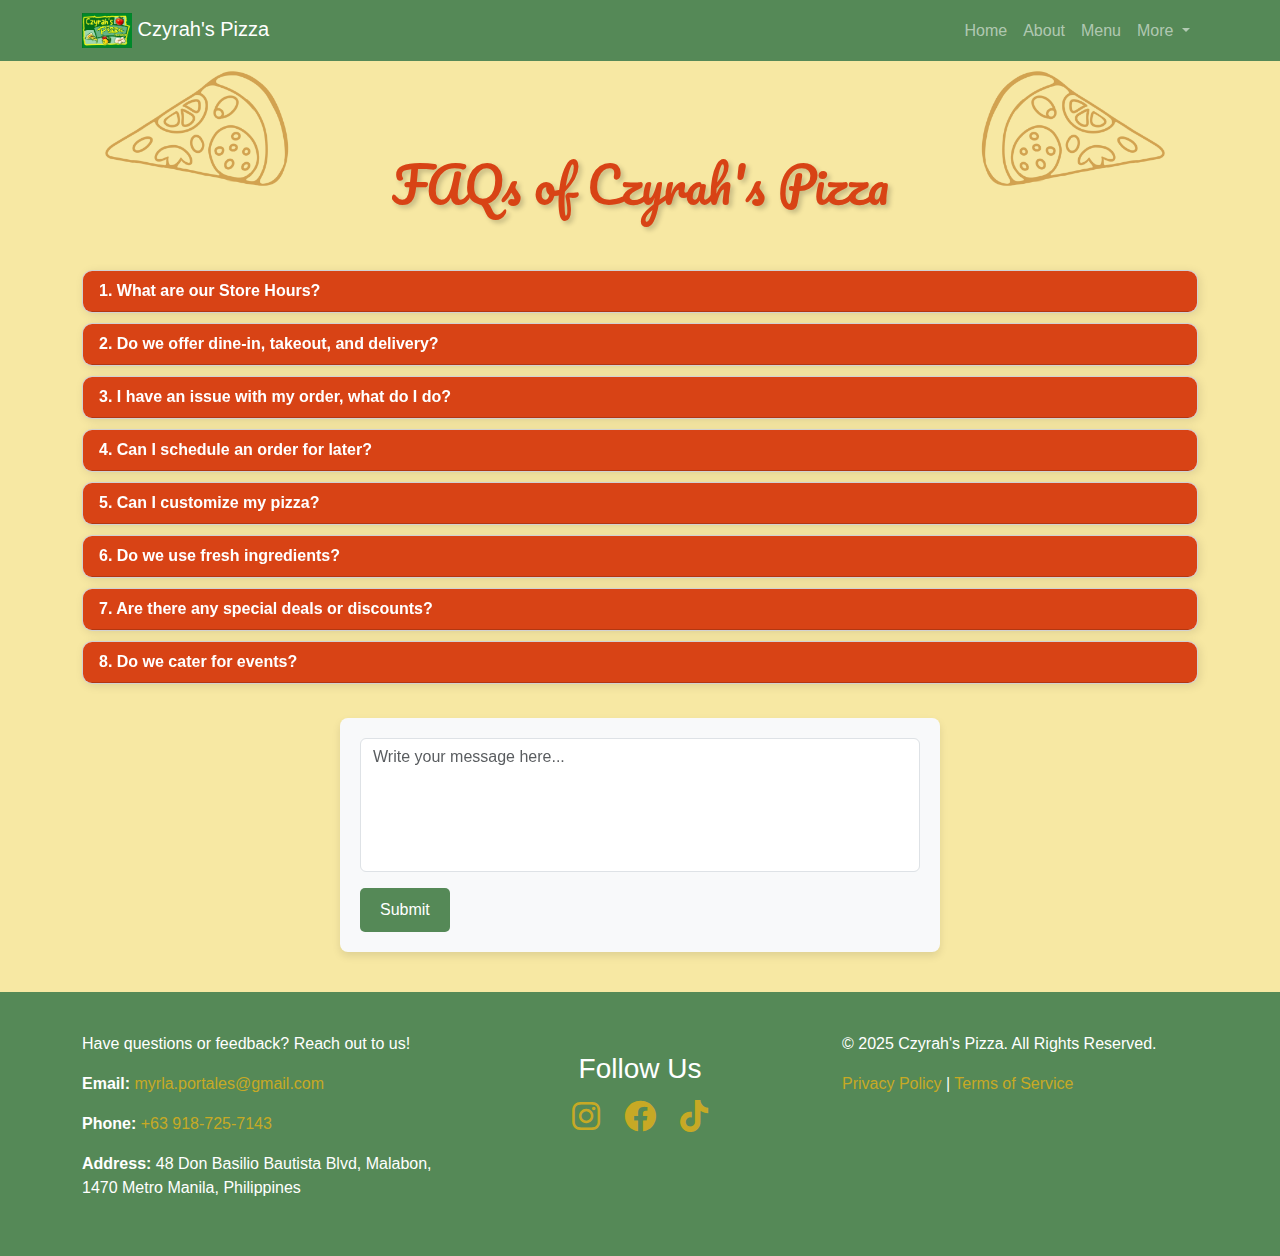
<file: Final_FAQ.html>
<!DOCTYPE html>
<html lang="en">
<head>
    <meta charset="UTF-8">
    <meta name="viewport" content="width=device-width, initial-scale=1.0">
    <title>Czyrah's Pizza | FAQ</title>
    
    <link rel="stylesheet" href="https://cdn.jsdelivr.net/npm/bootstrap@5.3.3/dist/css/bootstrap.min.css">
    <link rel="stylesheet" href="https://cdnjs.cloudflare.com/ajax/libs/font-awesome/6.0.0-beta3/css/all.min.css">
    
    <script src="https://cdn.jsdelivr.net/npm/bootstrap@5.3.3/dist/js/bootstrap.bundle.min.js"></script>
    <link rel="stylesheet" href="https://unpkg.com/aos@2.3.1/dist/aos.css">
    
    <style>
	@import url('https://fonts.googleapis.com/css2?family=Pacifico&display=swap');
	
        body {
            background: #f7e8a3;
            background-image: url("LayerPizzaLeft.png"), url("LayerPizzaRight.png");
            background-position: 50px 11px, 920px 11px;
            background-size: 300px, 300px, cover;
            background-repeat: no-repeat;
            background-attachment: fixed;
            color: #3e2723;
            font-family: 'Arial', sans-serif;
        }

        .main-heading {
            text-align: center;
            font-family: 'Pacifico', cursive;
            font-size: 3rem;
            color: #d84315;
            margin-top: 100px;
            text-shadow: 3px 3px 5px rgba(0, 0, 0, 0.2);
        }

        .accordion .card {
            border-radius: 10px;
            overflow: hidden;
            margin-bottom: 10px;
            transition: all 0.3s;
            box-shadow: 2px 2px 10px rgba(0, 0, 0, 0.1);
        }

        .accordion .card-header {
            background: #d84315;
            color: white;
            font-weight: bold;
            cursor: pointer;
            transition: 0.3s;
        }

        .accordion .card-header:hover {
            background: #bf360c;
        }

        .accordion .card-body {
            background: #fff8e1;
            color: #3e2723;
        }
		
		form {
		background-color: #f8f9fa;
		padding: 20px;
		border-radius: 8px;
		box-shadow: 0 4px 8px rgba(0, 0, 0, 0.1);
		max-width: 600px;
		margin-top: 20px;
		margin: 0 auto;
		}

		form h3 {
			color: #333;
			font-size: 20px;
			margin-bottom: 15px;
			margin: 0 auto; /* Centers horizontally */
			text-align: center;
			display: flex;
			flex-direction: column;
			align-items: center; 
		}

		textarea {
			width: 100%;
			border: 1px solid #ccc;
			border-radius: 5px;
			padding: 10px;
			font-size: 16px;
			resize: none;
		}

		textarea:focus {
			border-color: #558957;
			outline: none;
			box-shadow: 0 0 5px rgba(85, 137, 87, 0.5);
		}

	.btn-custom {
		background-color: #558957;
		color: white;
		border: none;
		padding: 10px 20px;
		font-size: 16px;
		border-radius: 5px;
		transition: background 0.3s ease-in-out;
	}
    .social-media {
        text-align: center;
        margin-top: 20px;
      }
      .social-media a {
        color: #C7A925;
        margin: 0 10px;
        text-decoration: none;
        font-size: 2rem;
      }
      .social-media a:hover {
        color: #ffffff;
      }
      .footer {
        background-color: #558957;
        color: white;
        padding: 40px 0;
        margin-top: 40px;
      }
      .footer a {
        color: #C7A925;
        text-decoration: none;
      }
      .footer a:hover {
        text-decoration: underline;
      }
      .footer strong {
        font-weight: bold;
      }
    </style>
</head>
<body>
    <nav class="navbar navbar-expand-sm navbar-dark fixed-top" style="background-color: #558957;">
    <div class="container">
        <a href="index.html" class="navbar-brand mb-0 h1">
            <img src="Logo.png" width="50px">
            Czyrah's Pizza
        </a>

        <button
            class="navbar-toggler"
            type="button"
            data-bs-toggle="collapse"
            data-bs-target="#navbarNav"
            aria-controls="navbarNav"
            aria-expanded="false"
            aria-label="Toggle navigation">
            <span class="navbar-toggler-icon"></span>
        </button>

        <div class="collapse navbar-collapse" id="navbarNav">
            <ul class="navbar-nav ms-auto">
                <li class="nav-item">
                    <a href="index.html" class="nav-link">Home</a>
                </li>
                <li class="nav-item">
                    <a href="Final_AboutUs.html" class="nav-link">About</a>
                </li>
                <li class="nav-item">
                    <a href="Final_Menu.html" class="nav-link">Menu</a>
                </li>
                <li class="nav-item dropdown">
                    <a href="#" class="nav-link dropdown-toggle" id="navbarDropdown" role="button"
                        data-bs-toggle="dropdown" aria-expanded="false">
                        More
                    </a>
                    <ul class="dropdown-menu dropdown-menu-end" aria-labelledby="navbarDropdown">
                        <li><a href="Final_Terms.html" class="dropdown-item">Terms & Conditions</a></li>
                        <li><a href="Final_FAQ.html" class="dropdown-item">FAQs</a></li>
                        <li><a href="Final_Contact.html" class="dropdown-item">Contacts</a></li>
                        <li><a href="Final_Blog.html" class="dropdown-item">Blogs</a></li>
                        <li><a href="Final_Reviews.html" class="dropdown-item">Reviews</a></li>
                    </ul>
                </li>
            </ul>
        </div>
    </div>
</nav>
    <div style="height: 56px;"></div>
    
    <h1 class="main-heading" data-aos="fade-down">FAQs of Czyrah's Pizza</h1>
    
	<br>
  
    <div class="container mt-4">
    <div class="accordion" id="faqAccordion">
        <!-- Item 1 -->
        <div class="card" data-aos="fade-up">
            <div class="card-header" id="headingOne" data-bs-toggle="collapse" data-bs-target="#collapseOne">
                1. What are our Store Hours?
            </div>
            <div id="collapseOne" class="collapse" data-bs-parent="#faqAccordion">
                <div class="card-body">
                    We are open every day from 07:00 AM - 09:00 PM. Check our website for updates on holidays!
                </div>
            </div>
        </div>

        <!-- Item 2 -->
        <div class="card" data-aos="fade-up" data-aos-delay="100">
            <div class="card-header" id="headingTwo" data-bs-toggle="collapse" data-bs-target="#collapseTwo">
                2. Do we offer dine-in, takeout, and delivery?
            </div>
            <div id="collapseTwo" class="collapse" data-bs-parent="#faqAccordion">
                <div class="card-body">
                    Currently, we only have takeout and deliveries. Order online or pick up at our store.
                </div>
            </div>
        </div>

        <!-- Item 3 -->
        <div class="card" data-aos="fade-up" data-aos-delay="100">
            <div class="card-header" id="headingThree" data-bs-toggle="collapse" data-bs-target="#collapseThree">
                3. I have an issue with my order, what do I do?
            </div>
            <div id="collapseThree" class="collapse" data-bs-parent="#faqAccordion">
                <div class="card-body">
                    Please contact us immediately at [+63 918-725-7143]. We will do our best to resolve it!
                </div>
            </div>
        </div>

        <!-- Item 4 -->
        <div class="card" data-aos="fade-up" data-aos-delay="100">
            <div class="card-header" id="headingFour" data-bs-toggle="collapse" data-bs-target="#collapseFour">
                4. Can I schedule an order for later?
            </div>
            <div id="collapseFour" class="collapse" data-bs-parent="#faqAccordion">
                <div class="card-body">
                    Yes! You can schedule a pickup or delivery for a later time. Just specify it on our website.
                </div>
            </div>
        </div>

        <!-- Item 5 -->
        <div class="card" data-aos="fade-up" data-aos-delay="100">
            <div class="card-header" id="headingFive" data-bs-toggle="collapse" data-bs-target="#collapseFive">
                5. Can I customize my pizza?
            </div>
            <div id="collapseFive" class="collapse" data-bs-parent="#faqAccordion">
                <div class="card-body">
                    Unfortunately, customization is not available. However, we offer a variety of delicious options to choose from!
                </div>
            </div>
        </div>

        <!-- Item 6 -->
        <div class="card" data-aos="fade-up" data-aos-delay="100">
            <div class="card-header" id="headingSix" data-bs-toggle="collapse" data-bs-target="#collapseSix">
                6. Do we use fresh ingredients?
            </div>
            <div id="collapseSix" class="collapse" data-bs-parent="#faqAccordion">
                <div class="card-body">
                    Yes, our pizzas are made from fresh-high quality produce to create a delicious meal.
                </div>
            </div>
        </div>

        <!-- Item 7 -->
        <div class="card" data-aos="fade-up" data-aos-delay="100">
            <div class="card-header" id="headingSeven" data-bs-toggle="collapse" data-bs-target="#collapseSeven">
                7. Are there any special deals or discounts?
            </div>
            <div id="collapseSeven" class="collapse" data-bs-parent="#faqAccordion">
                <div class="card-body">
                    Yes! We have special deals and discounts during holidays and special occasions. Make sure to check our website for new ones.
                </div>
            </div>
        </div>

        <!-- Item 8 -->
        <div class="card" data-aos="fade-up" data-aos-delay="100">
            <div class="card-header" id="headingEight" data-bs-toggle="collapse" data-bs-target="#collapseEight">
                8. Do we cater for events?
            </div>
            <div id="collapseEight" class="collapse" data-bs-parent="#faqAccordion">
                <div class="card-body">
                    Unfortunately, no. We are still a new and upcoming pizza store. Continue to support us so that we can expand our brand!
                </div>
            </div>
        </div>
    </div>
</div>
        </div>
    </div>
	
	<br>
	
	 <form data-aos="fade-up" data-aos-delay="100">
            <div class="mb-3">
                <textarea class="form-control" id="message" rows="5" placeholder="Write your message here..." required></textarea>
            </div>
            <button type="submit" class="btn btn-custom">Submit</button>
        </form>
    
    <footer class="footer">
			<div class="container">
			  <div class="row">
				<!-- The Contact Infos -->
				<div class="col-md-4">
				  <p>Have questions or feedback? Reach out to us!</p>
				  <p><strong>Email:</strong> <a href="mailto:myrla.portales@gmail.com">myrla.portales@gmail.com</a></p>
				  <p><strong>Phone:</strong> <a href="tel:+639187257143">+63 918-725-7143</a></p>
				  <p><strong>Address:</strong> 48 Don Basilio Bautista Blvd, Malabon, 1470 Metro Manila, Philippines</p>
				</div>
		 
				<!-- SocMeds -->
				<div class="col-md-4">
				  <div class="social-media">
					<h3>Follow Us</h3>
					<a href="https://www.instagram.com/czyrahspizza/" target="_blank"><i class="fab fa-instagram"></i></a>
					<a href="https://www.facebook.com/czyrahhpizza" target="_blank"><i class="fab fa-facebook"></i></a>
					<a href="https://www.tiktok.com/@czyrahspizza_sct.borrome" target="_blank"><i class="fab fa-tiktok"></i></a>
				  </div>
				</div>
		 
				<!-- Privacy smth -->
				<div class="col-md-4">
				  <p>&copy; 2025 Czyrah's Pizza. All Rights Reserved.</p>
				  <p>
					<a href="#">Privacy Policy</a> | <a href="#">Terms of Service</a>
				  </p>
				</div>
			  </div>
			</div>
		  </footer>
    
    <script src="https://cdn.jsdelivr.net/npm/bootstrap@5.3.3/dist/js/bootstrap.bundle.min.js"></script>
    <script src="https://unpkg.com/aos@2.3.1/dist/aos.js"></script>
    <script>
        AOS.init({ duration: 1000 });
    </script>
	<script src="https://cdn.jsdelivr.net/npm/@popperjs/core@2.11.6/dist/umd/popper.min.js"></script>
<script src="https://cdn.jsdelivr.net/npm/bootstrap@5.3.0/dist/js/bootstrap.min.js"></script>
</body>
</html>
</file>
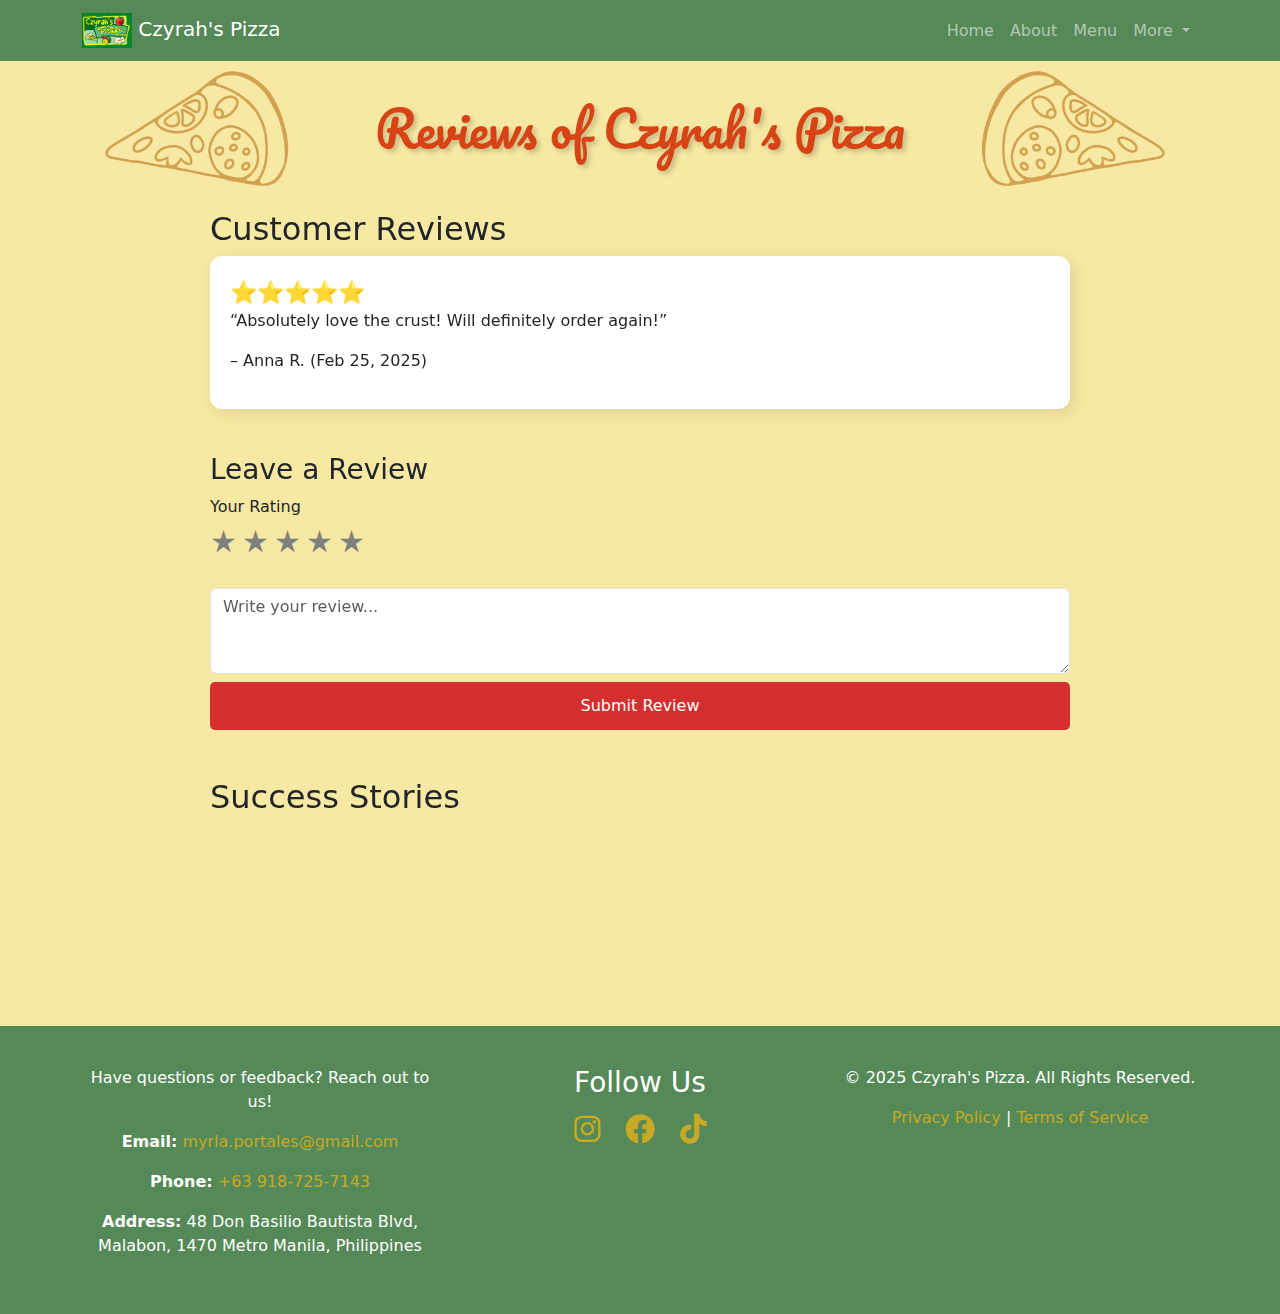
<file: Final_Reviews.html>
<!DOCTYPE html>
<html lang="en">
<head>
    <meta charset="UTF-8">
    <meta name="viewport" content="width=device-width, initial-scale=1.0">
    <title>Customer Reviews & Success Stories</title>
    <link href="https://cdnjs.cloudflare.com/ajax/libs/font-awesome/6.0.0-beta3/css/all.min.css" rel="stylesheet">
    
    <script src="https://cdn.jsdelivr.net/npm/bootstrap@5.3.3/dist/js/bootstrap.bundle.min.js"></script>
    <link href="https://cdn.jsdelivr.net/npm/bootstrap@5.3.2/dist/css/bootstrap.min.css" rel="stylesheet">
    <link rel="stylesheet" href="https://unpkg.com/aos@2.3.1/dist/aos.css">
    <style>
       @import url('https://fonts.googleapis.com/css2?family=Pacifico&display=swap');

        body {
            background: #f7e8a3;
            background-image: url("LayerPizzaLeft.png"), url("LayerPizzaRight.png");
            background-position: 50px 11px, 920px 11px;
            background-size: 300px, 300px;
            background-repeat: no-repeat, no-repeat;
            background-attachment: fixed, fixed;
           
        }

        /* Heading */
        .main-heading {
            text-align: center;
            font-family: 'Pacifico', cursive;
            font-size: 3rem;
            color: #d84315;
            margin-top: 100px;
            text-shadow: 3px 3px 5px rgba(0, 0, 0, 0.2);
        }
        .box {
            max-width: 900px;
            margin: auto;
            padding: 20px;
        }
        
        .review, .case-study {
            background: #fff;
            padding: 20px;
            margin-bottom: 20px;
            border-radius: 12px;
            box-shadow: 4px 4px 15px rgba(0, 0, 0, 0.1);
            transform: scale(0.98);
            transition: transform 0.3s;
        }
        .review:hover, .case-study:hover {
            transform: scale(1);
        }
        .stars {
            font-size: 22px;
            color: gold;
        }
        .btn-custom {
            background-color: #d32f2f;
            color: white;
            padding: 12px;
            border: none;
            border-radius: 5px;
            width: 100%;
            transition: background 0.3s;
        }
        .btn-custom:hover {
            background-color: #b71c1c;
        }
        .social-media a {
            font-size: 30px;
            margin: 0 10px;
            color: #c7a925;
            transition: transform 0.3s;
        }
        .social-media a:hover {
            transform: scale(1.2);
            color: #ffffff;
        }
        .footer {
            background-color: #558957;
            color: white;
            padding: 40px 0;
            text-align: center;
            margin-top: 50px;
        }
		.footer {
            background-color: #558957;
            color: white;
            padding: 40px 0;
            margin-top: 40px;
        }
        .footer a {
            color: #C7A925;
            text-decoration: none;
        }
        .footer a:hover {
            text-decoration: underline;
        }
        .footer strong {
            font-weight: bold;
        }
		.star-rating span {
			font-size: 30px;
			cursor: pointer;
			color: grey;
			transition: color 0.3s;
		}

		.star-rating span.gold {
			color: gold;
		}
    </style>
</head>
<body>
    <nav class="navbar navbar-expand-sm navbar-dark fixed-top" style="background-color: #558957;">
    <div class="container">
        <a href="index.html" class="navbar-brand mb-0 h1">
            <img src="Logo.png" width="50px">
            Czyrah's Pizza
        </a>

        <button
            class="navbar-toggler"
            type="button"
            data-bs-toggle="collapse"
            data-bs-target="#navbarNav"
            aria-controls="navbarNav"
            aria-expanded="false"
            aria-label="Toggle navigation">
            <span class="navbar-toggler-icon"></span>
        </button>

        <div class="collapse navbar-collapse" id="navbarNav">
            <ul class="navbar-nav ms-auto">
                <li class="nav-item">
                    <a href="index.html" class="nav-link">Home</a>
                </li>
                <li class="nav-item">
                    <a href="Final_AboutUs.html" class="nav-link">About</a>
                </li>
                <li class="nav-item">
                    <a href="Final_Menu.html" class="nav-link">Menu</a>
                </li>
                <li class="nav-item dropdown">
                    <a href="#" class="nav-link dropdown-toggle" id="navbarDropdown" role="button"
                        data-bs-toggle="dropdown" aria-expanded="false">
                        More
                    </a>
                    <ul class="dropdown-menu dropdown-menu-end" aria-labelledby="navbarDropdown">
                        <li><a href="Final_Contact.html" class="dropdown-item">Terms & Conditions</a></li>
                        <li><a href="Final_FAQ.html" class="dropdown-item">FAQs</a></li>
                        <li><a href="Final_Contact.html" class="dropdown-item">Contacts</a></li>
                        <li><a href="Final_Blog.html" class="dropdown-item">Blogs</a></li>
                        <li><a href="Final_Reviews.html" class="dropdown-item">Reviews</a></li>
                    </ul>
                </li>
            </ul>
        </div>
    </div>
</nav>
<!-- Main Heading -->
    <h1 class="main-heading" data-aos="fade-down">Reviews of Czyrah's Pizza</h1>

<br>
    <div class="container box">
        <h2 data-aos="fade-up">Customer Reviews</h2>
        <div id="reviews">
            <div class="review" data-aos="fade-right">
                <div class="stars">⭐⭐⭐⭐⭐</div>
                <p class="review-text">“Absolutely love the crust! Will definitely order again!”</p>
                <p class="customer">– Anna R. <span class="date">(Feb 25, 2025)</span></p>
            </div>
        </div>
		
		<br>
        <h3 data-aos="fade-up">Leave a Review</h3>
		
		 <div class="form-group">
                    <label>Your Rating</label>
                    <div class="star-rating">
                        <span class="grey" data-value="1">★</span>
                        <span class="grey" data-value="2">★</span>
                        <span class="grey" data-value="3">★</span>
                        <span class="grey" data-value="4">★</span>
                        <span class="grey" data-value="5">★</span>
                    </div>
                </div>
				<br>
        <form id="reviewForm" data-aos="fade-left">
            <textarea id="comment" rows="3" required class="form-control mb-2" placeholder="Write your review..."></textarea>
            <button type="submit" class="btn-custom">Submit Review</button>
        </form>
		<br>
		<br>
        <h2 data-aos="fade-up">Success Stories</h2>
        <div id="stories">
            <div class="case-study" data-aos="fade-left">
                <h3>Office Pizza Tradition</h3>
                <p>Last month, a local office ordered 20 of our pizzas for their team-building event...</p>
            </div>
        </div>
    </div>
    
	<!-- Footer itu -->
		<footer class="footer">
			<div class="container">
			  <div class="row">
				<!-- The Contact Infos -->
				<div class="col-md-4">
				  <p>Have questions or feedback? Reach out to us!</p>
				  <p><strong>Email:</strong> <a href="mailto:myrla.portales@gmail.com">myrla.portales@gmail.com</a></p>
				  <p><strong>Phone:</strong> <a href="tel:+639187257143">+63 918-725-7143</a></p>
				  <p><strong>Address:</strong> 48 Don Basilio Bautista Blvd, Malabon, 1470 Metro Manila, Philippines</p>
				</div>
		 
				<!-- SocMeds -->
				<div class="col-md-4">
				  <div class="social-media">
					<h3>Follow Us</h3>
					<a href="https://www.instagram.com/czyrahspizza/" target="_blank"><i class="fab fa-instagram"></i></a>
					<a href="https://www.facebook.com/czyrahhpizza" target="_blank"><i class="fab fa-facebook"></i></a>
					<a href="https://www.tiktok.com/@czyrahspizza_sct.borrome" target="_blank"><i class="fab fa-tiktok"></i></a>
				  </div>
				</div>
		 
				<!-- Privacy smth -->
				<div class="col-md-4">
				  <p>&copy; 2025 Czyrah's Pizza. All Rights Reserved.</p>
				  <p>
					<a href="#">Privacy Policy</a> | <a href="#">Terms of Service</a>
				  </p>
				</div>
			  </div>
			</div>
		  </footer>


    <script src="https://cdn.jsdelivr.net/npm/bootstrap@5.3.2/dist/js/bootstrap.bundle.min.js"></script>
    <script src="https://unpkg.com/aos@2.3.1/dist/aos.js"></script>
    <script>
        AOS.init();
        document.getElementById("reviewForm").addEventListener("submit", function(event) {
            event.preventDefault();
            let comment = document.getElementById("comment").value;
            if (!comment) return;
            let reviewSection = document.getElementById("reviews");
            let newReview = `<div class='review' data-aos='fade-right'><div class='stars'>⭐⭐⭐⭐⭐</div><p class='review-text'>“${comment}”</p><p class='customer'>– Anonymous</p></div>`;
            reviewSection.innerHTML += newReview;
            this.reset();
        });
    </script>
	
	<script>
            let loggedInUser = "John Doe";
            let selectedRating = 0;

            document.querySelectorAll(".star-rating span").forEach((star) => {
                star.addEventListener("click", function () {
                    selectedRating = this.getAttribute("data-value");
                    document.querySelectorAll(".star-rating span").forEach((s) => {
                        s.classList.remove("gold");
                        s.classList.add("grey");
                    });
                    for (let i = 0; i < selectedRating; i++) {
                        document.querySelectorAll(".star-rating span")[i].classList.remove("grey");
                        document.querySelectorAll(".star-rating span")[i].classList.add("gold");
                    }
                });
            });

            document.getElementById("reviewForm").addEventListener("submit", function (event) {
                event.preventDefault();
                let comment = document.getElementById("comment").value;
                if (selectedRating === 0) return alert("Please select a rating.");
                let reviewSection = document.getElementById("reviews");
                let newReview = `<div class="review"><div class="stars">${"⭐".repeat(selectedRating)}</div><p class="review-text">“${comment}”</p><p class="customer">– ${loggedInUser} <span class="date">(Just Now)</span></p></div>`;
                reviewSection.innerHTML += newReview;
                this.reset();
                selectedRating = 0;
            });
            
            document.getElementById('storyForm').addEventListener('submit', function(event) {
        event.preventDefault();
        let story = document.getElementById('story').value;
        let storySection = document.getElementById('stories');
        let newStory = `<div class="case-study"><h3>Your Story</h3><p>${story}</p></div>`;
        storySection.innerHTML += newStory;
        this.reset();
    });
        </script>
	<script src="https://cdn.jsdelivr.net/npm/@popperjs/core@2.11.6/dist/umd/popper.min.js"></script>
<script src="https://cdn.jsdelivr.net/npm/bootstrap@5.3.0/dist/js/bootstrap.min.js"></script>
</body>
</html>
</file>
